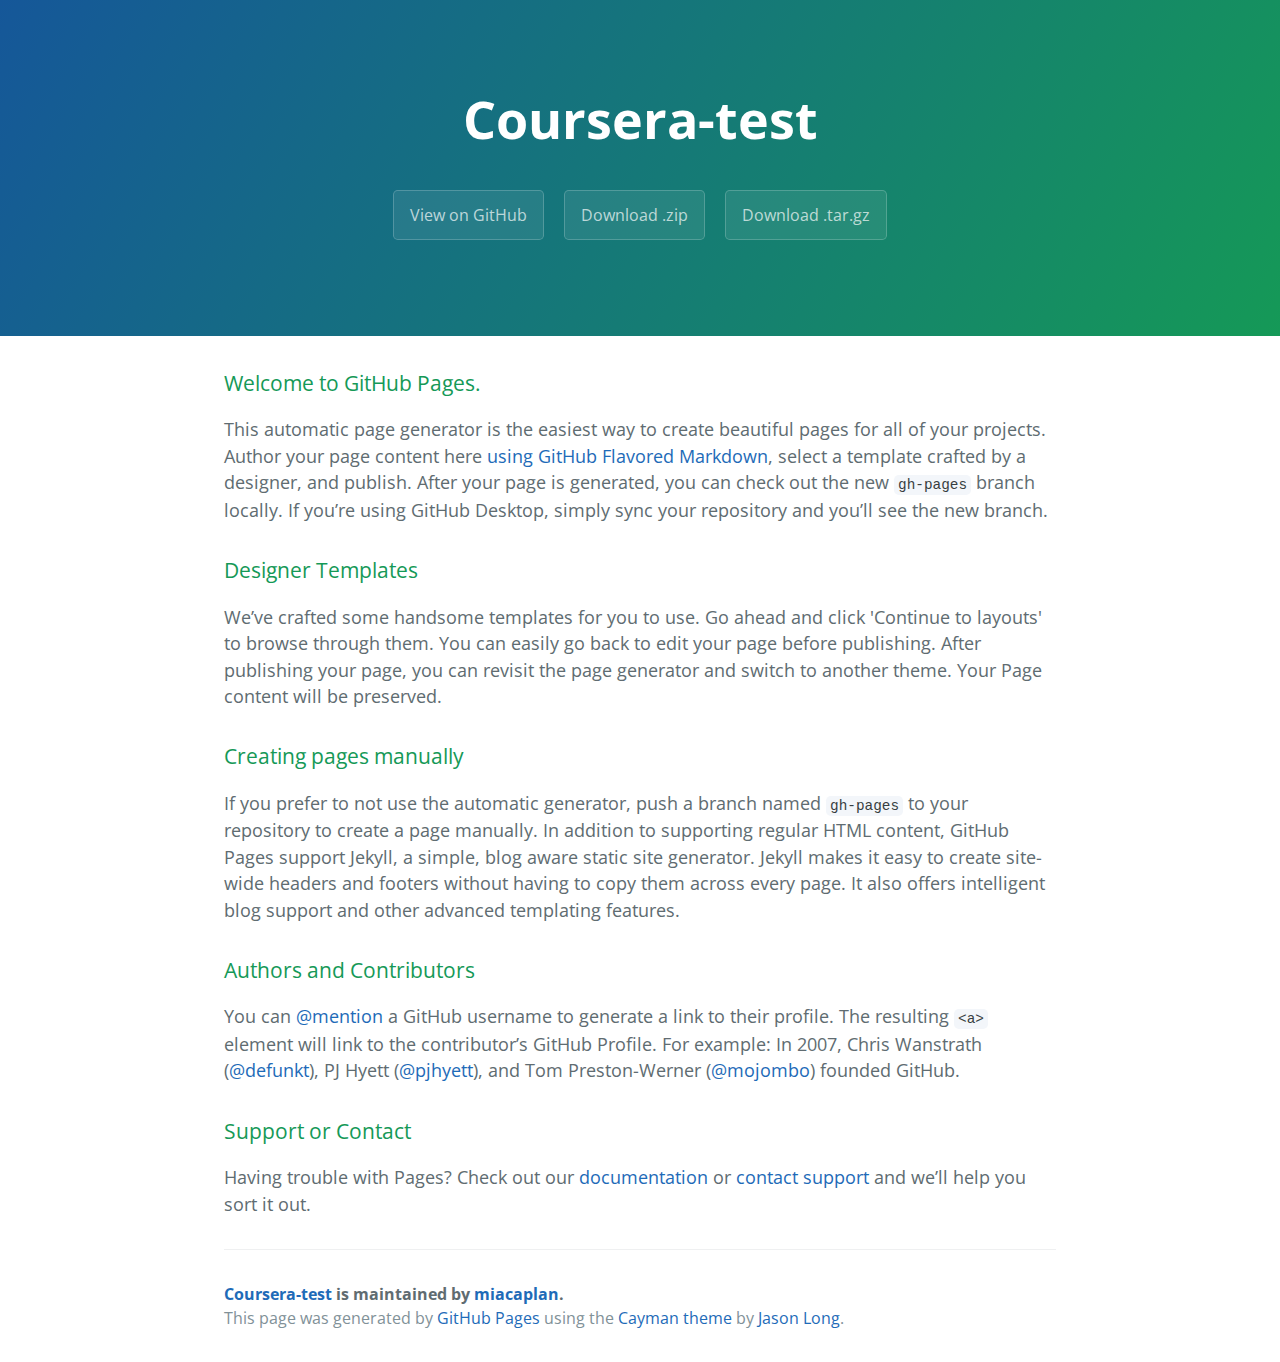
<file: index.html>
<!DOCTYPE html>
<html lang="en-us">
  <head>
    <meta charset="UTF-8">
    <title>Coursera-test by miacaplan</title>
    <meta name="viewport" content="width=device-width, initial-scale=1">
    <link rel="stylesheet" type="text/css" href="stylesheets/normalize.css" media="screen">
    <link href='https://fonts.googleapis.com/css?family=Open+Sans:400,700' rel='stylesheet' type='text/css'>
    <link rel="stylesheet" type="text/css" href="stylesheets/stylesheet.css" media="screen">
    <link rel="stylesheet" type="text/css" href="stylesheets/github-light.css" media="screen">
  </head>
  <body>
    <section class="page-header">
      <h1 class="project-name">Coursera-test</h1>
      <h2 class="project-tagline"></h2>
      <a href="https://github.com/miacaplan/coursera-test" class="btn">View on GitHub</a>
      <a href="https://github.com/miacaplan/coursera-test/zipball/master" class="btn">Download .zip</a>
      <a href="https://github.com/miacaplan/coursera-test/tarball/master" class="btn">Download .tar.gz</a>
    </section>

    <section class="main-content">
      <h3>
<a id="welcome-to-github-pages" class="anchor" href="#welcome-to-github-pages" aria-hidden="true"><span aria-hidden="true" class="octicon octicon-link"></span></a>Welcome to GitHub Pages.</h3>

<p>This automatic page generator is the easiest way to create beautiful pages for all of your projects. Author your page content here <a href="https://guides.github.com/features/mastering-markdown/">using GitHub Flavored Markdown</a>, select a template crafted by a designer, and publish. After your page is generated, you can check out the new <code>gh-pages</code> branch locally. If you’re using GitHub Desktop, simply sync your repository and you’ll see the new branch.</p>

<h3>
<a id="designer-templates" class="anchor" href="#designer-templates" aria-hidden="true"><span aria-hidden="true" class="octicon octicon-link"></span></a>Designer Templates</h3>

<p>We’ve crafted some handsome templates for you to use. Go ahead and click 'Continue to layouts' to browse through them. You can easily go back to edit your page before publishing. After publishing your page, you can revisit the page generator and switch to another theme. Your Page content will be preserved.</p>

<h3>
<a id="creating-pages-manually" class="anchor" href="#creating-pages-manually" aria-hidden="true"><span aria-hidden="true" class="octicon octicon-link"></span></a>Creating pages manually</h3>

<p>If you prefer to not use the automatic generator, push a branch named <code>gh-pages</code> to your repository to create a page manually. In addition to supporting regular HTML content, GitHub Pages support Jekyll, a simple, blog aware static site generator. Jekyll makes it easy to create site-wide headers and footers without having to copy them across every page. It also offers intelligent blog support and other advanced templating features.</p>

<h3>
<a id="authors-and-contributors" class="anchor" href="#authors-and-contributors" aria-hidden="true"><span aria-hidden="true" class="octicon octicon-link"></span></a>Authors and Contributors</h3>

<p>You can <a href="https://help.github.com/articles/basic-writing-and-formatting-syntax/#mentioning-users-and-teams" class="user-mention">@mention</a> a GitHub username to generate a link to their profile. The resulting <code>&lt;a&gt;</code> element will link to the contributor’s GitHub Profile. For example: In 2007, Chris Wanstrath (<a href="https://github.com/defunkt" class="user-mention">@defunkt</a>), PJ Hyett (<a href="https://github.com/pjhyett" class="user-mention">@pjhyett</a>), and Tom Preston-Werner (<a href="https://github.com/mojombo" class="user-mention">@mojombo</a>) founded GitHub.</p>

<h3>
<a id="support-or-contact" class="anchor" href="#support-or-contact" aria-hidden="true"><span aria-hidden="true" class="octicon octicon-link"></span></a>Support or Contact</h3>

<p>Having trouble with Pages? Check out our <a href="https://help.github.com/pages">documentation</a> or <a href="https://github.com/contact">contact support</a> and we’ll help you sort it out.</p>

      <footer class="site-footer">
        <span class="site-footer-owner"><a href="https://github.com/miacaplan/coursera-test">Coursera-test</a> is maintained by <a href="https://github.com/miacaplan">miacaplan</a>.</span>

        <span class="site-footer-credits">This page was generated by <a href="https://pages.github.com">GitHub Pages</a> using the <a href="https://github.com/jasonlong/cayman-theme">Cayman theme</a> by <a href="https://twitter.com/jasonlong">Jason Long</a>.</span>
      </footer>

    </section>

  
  </body>
</html>
</file>
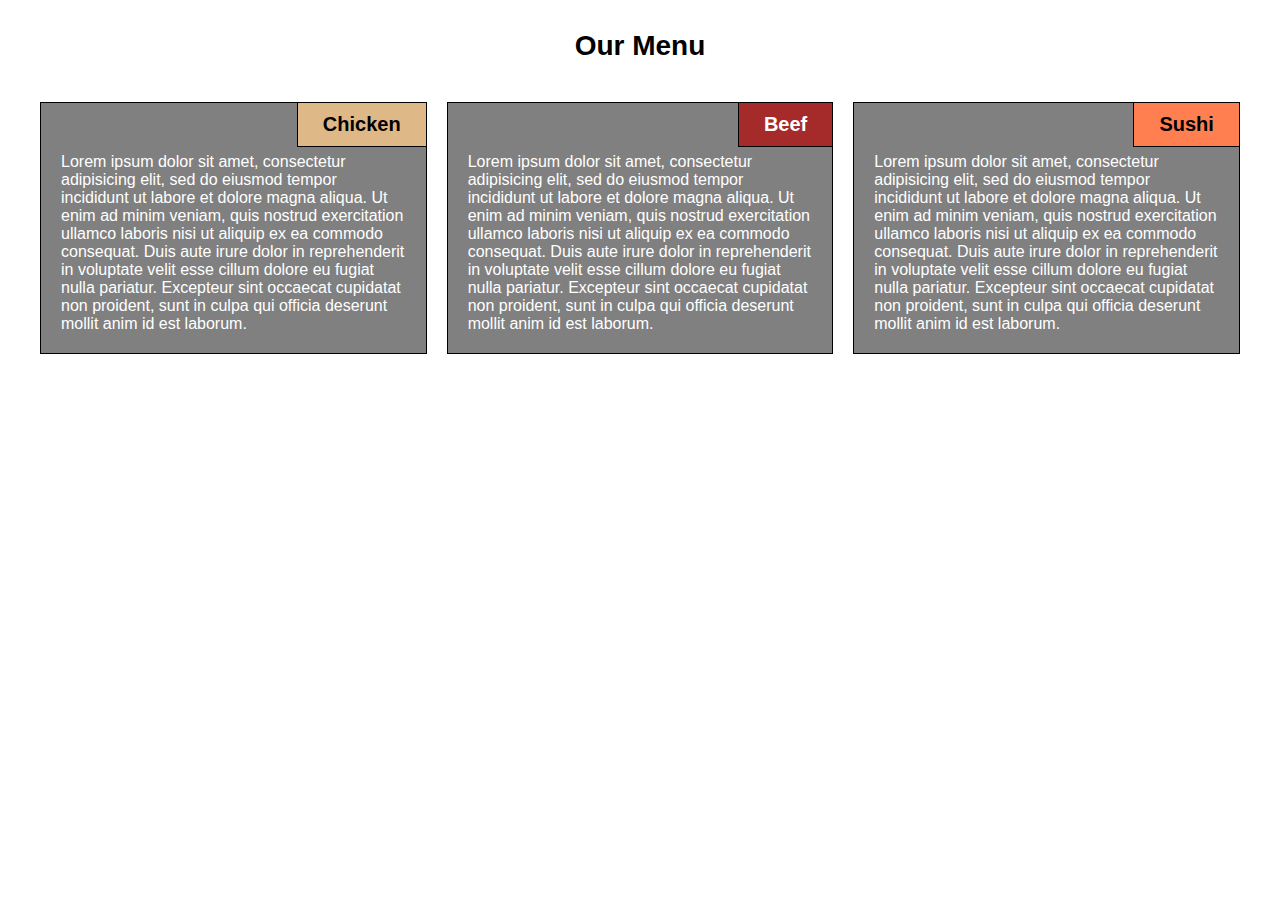
<file: module2/index.html>
<!DOCTYPE html>
<html>
<head>
    <meta charset="utf-8">
    <meta name="viewport" content="width=device-width, initial-scale=1">

    <link rel="stylesheet" type="text/css" href="css/styles.css">
	<title>Module 2 Assignment</title>
</head>
<body>
	<h1>Our Menu</h1>
<!-- the sections. section classes apply according to media query -->
<section class="col-lg-4 col-md-6">
	<div id="chicken" class="content">
		<h2>Chicken</h2>
		Lorem ipsum dolor sit amet, consectetur adipisicing elit, sed do eiusmod
		tempor incididunt ut labore et dolore magna aliqua. Ut enim ad minim veniam,
		quis nostrud exercitation ullamco laboris nisi ut aliquip ex ea commodo
		consequat. Duis aute irure dolor in reprehenderit in voluptate velit esse
		cillum dolore eu fugiat nulla pariatur. Excepteur sint occaecat cupidatat non
		proident, sunt in culpa qui officia deserunt mollit anim id est laborum.
	</div>
</section>
<section class="col-lg-4 col-md-6">
	<div id="beef" class="content">
		<h2>Beef</h2>
		Lorem ipsum dolor sit amet, consectetur adipisicing elit, sed do eiusmod
		tempor incididunt ut labore et dolore magna aliqua. Ut enim ad minim veniam,
		quis nostrud exercitation ullamco laboris nisi ut aliquip ex ea commodo
		consequat. Duis aute irure dolor in reprehenderit in voluptate velit esse
		cillum dolore eu fugiat nulla pariatur. Excepteur sint occaecat cupidatat non
		proident, sunt in culpa qui officia deserunt mollit anim id est laborum.
	</div>
</section>
<section class="col-lg-4">
	<div id="sushi" class="content">
		<h2>Sushi</h2>
		Lorem ipsum dolor sit amet, consectetur adipisicing elit, sed do eiusmod
		tempor incididunt ut labore et dolore magna aliqua. Ut enim ad minim veniam,
		quis nostrud exercitation ullamco laboris nisi ut aliquip ex ea commodo
		consequat. Duis aute irure dolor in reprehenderit in voluptate velit esse
		cillum dolore eu fugiat nulla pariatur. Excepteur sint occaecat cupidatat non
		proident, sunt in culpa qui officia deserunt mollit anim id est laborum.
	</div>
</section>
</body>
</html>
</file>
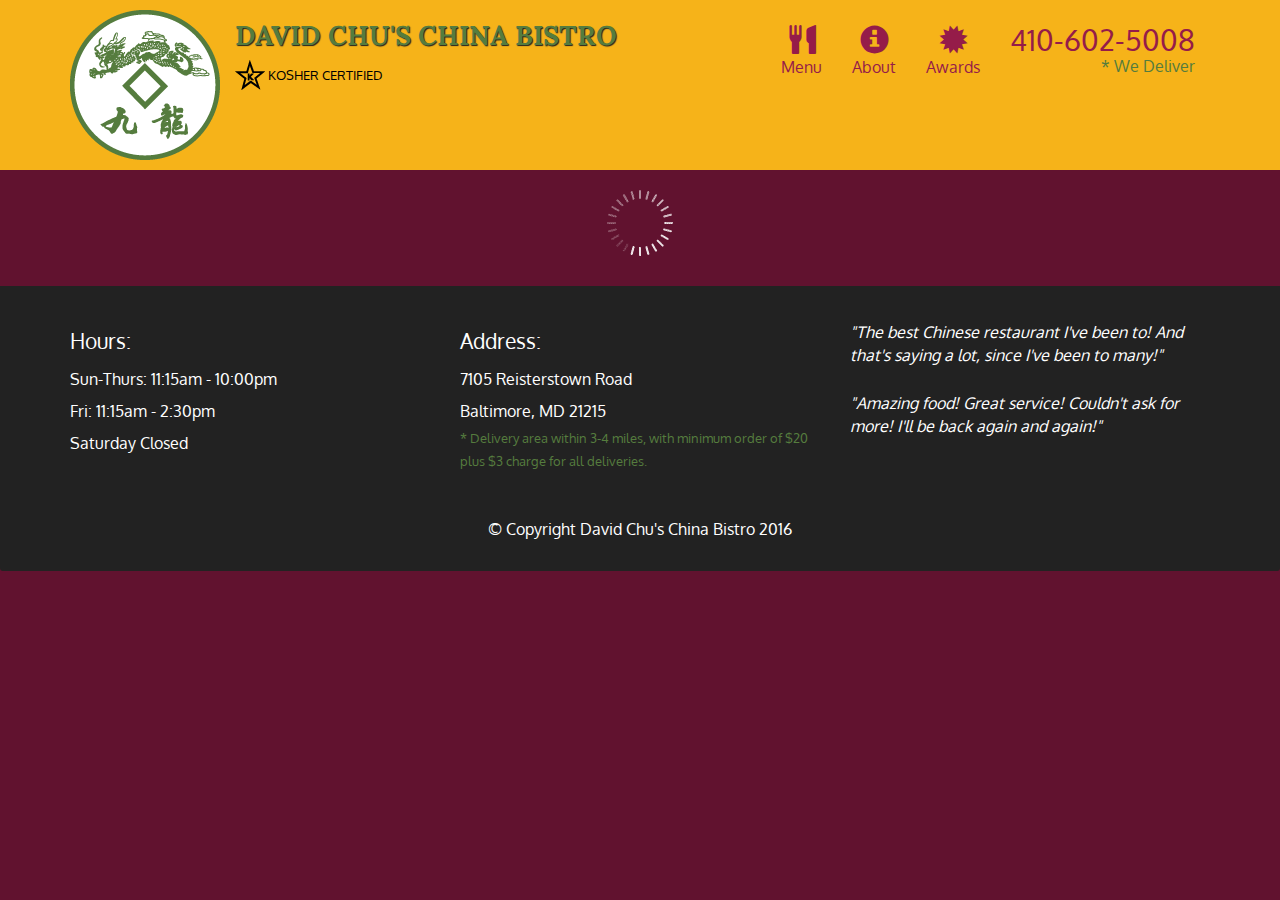
<file: module4/index.html>
<!doctype html>
<html lang="en">
  <head>
    <meta charset="utf-8">
    <meta http-equiv="X-UA-Compatible" content="IE=edge">
    <meta name="viewport" content="width=device-width, initial-scale=1">
    <title>David Chu's China Bistro</title>
    <link rel="stylesheet" href="css/bootstrap.min.css">
    <link rel="stylesheet" href="css/styles.css">
    <link href='https://fonts.googleapis.com/css?family=Oxygen:400,300,700' rel='stylesheet' type='text/css'>
    <link href='https://fonts.googleapis.com/css?family=Lora' rel='stylesheet' type='text/css'>
  </head>
<body>
  <header>
    <nav id="header-nav" class="navbar navbar-default">
      <div class="container">
        <div class="navbar-header">
          <a href="index.html" class="pull-left visible-md visible-lg">
            <div id="logo-img" alt="Logo image"></div>
          </a>

          <div class="navbar-brand">
            <a href="index.html"><h1>David Chu's China Bistro</h1></a>
            <p>
              <img src="images/star-k-logo.png" alt="Kosher certification">
              <span>Kosher Certified</span>
            </p>
          </div>

          <button id="navbarToggle" type="button" class="navbar-toggle collapsed" data-toggle="collapse" data-target="#collapsable-nav" aria-expanded="false">
            <span class="sr-only">Toggle navigation</span>
            <span class="icon-bar"></span>
            <span class="icon-bar"></span>
            <span class="icon-bar"></span>
          </button>
        </div>
        
        <div id="collapsable-nav" class="collapse navbar-collapse">
           <ul id="nav-list" class="nav navbar-nav navbar-right">
            <li id="navHomeButton" class="visible-xs active">
              <a href="index.html">
                <span class="glyphicon glyphicon-home"></span> Home</a>
            </li>
            <li id="navMenuButton">
              <a href="#" onclick="$dc.loadMenuCategories();">
                <span class="glyphicon glyphicon-cutlery"></span><br class="hidden-xs"> Menu</a>
            </li>
            <li>
              <a href="#">
                <span class="glyphicon glyphicon-info-sign"></span><br class="hidden-xs"> About</a>
            </li>
            <li>
              <a href="#">
                <span class="glyphicon glyphicon-certificate"></span><br class="hidden-xs"> Awards</a>
            </li>
            <li id="phone" class="hidden-xs">
              <a href="tel:410-602-5008">
                <span>410-602-5008</span></a><div>* We Deliver</div>
            </li>
          </ul><!-- #nav-list -->
        </div><!-- .collapse .navbar-collapse -->
      </div><!-- .container -->
    </nav><!-- #header-nav -->
  </header>

  <div id="call-btn" class="visible-xs">
    <a class="btn" href="tel:410-602-5008">
    <span class="glyphicon glyphicon-earphone"></span>
    410-602-5008
    </a>
  </div>
  <div id="xs-deliver" class="text-center visible-xs">* We Deliver</div>

  <div id="main-content" class="container"></div>

  <footer class="panel-footer">
    <div class="container">
      <div class="row">
        <section id="hours" class="col-sm-4">
          <span>Hours:</span><br>
          Sun-Thurs: 11:15am - 10:00pm<br>
          Fri: 11:15am - 2:30pm<br>
          Saturday Closed
          <hr class="visible-xs">
        </section>
        <section id="address" class="col-sm-4">
          <span>Address:</span><br>
          7105 Reisterstown Road<br>
          Baltimore, MD 21215
          <p>* Delivery area within 3-4 miles, with minimum order of $20 plus $3 charge for all deliveries.</p>
          <hr class="visible-xs">
        </section>
        <section id="testimonials" class="col-sm-4">
          <p>"The best Chinese restaurant I've been to! And that's saying a lot, since I've been to many!"</p>
          <p>"Amazing food! Great service! Couldn't ask for more! I'll be back again and again!"</p>
        </section>
      </div>
      <div class="text-center">&copy; Copyright David Chu's China Bistro 2016</div>
    </div>
  </footer>

  <!-- jQuery (Bootstrap JS plugins depend on it) -->
  <script src="js/jquery-2.1.4.min.js"></script>
  <script src="js/bootstrap.min.js"></script>
  <script src="js/ajax-utils.js"></script>
  <script src="js/script.js"></script>
</body>
</html>
</file>
<file: stylesheets/stylesheet.css>
* {
  box-sizing: border-box; }

body {
  padding: 0;
  margin: 0;
  font-family: "Open Sans", "Helvetica Neue", Helvetica, Arial, sans-serif;
  font-size: 16px;
  line-height: 1.5;
  color: #606c71; }

a {
  color: #1e6bb8;
  text-decoration: none; }
  a:hover {
    text-decoration: underline; }

.btn {
  display: inline-block;
  margin-bottom: 1rem;
  color: rgba(255, 255, 255, 0.7);
  background-color: rgba(255, 255, 255, 0.08);
  border-color: rgba(255, 255, 255, 0.2);
  border-style: solid;
  border-width: 1px;
  border-radius: 0.3rem;
  transition: color 0.2s, background-color 0.2s, border-color 0.2s; }
  .btn + .btn {
    margin-left: 1rem; }

.btn:hover {
  color: rgba(255, 255, 255, 0.8);
  text-decoration: none;
  background-color: rgba(255, 255, 255, 0.2);
  border-color: rgba(255, 255, 255, 0.3); }

@media screen and (min-width: 64em) {
  .btn {
    padding: 0.75rem 1rem; } }

@media screen and (min-width: 42em) and (max-width: 64em) {
  .btn {
    padding: 0.6rem 0.9rem;
    font-size: 0.9rem; } }

@media screen and (max-width: 42em) {
  .btn {
    display: block;
    width: 100%;
    padding: 0.75rem;
    font-size: 0.9rem; }
    .btn + .btn {
      margin-top: 1rem;
      margin-left: 0; } }

.page-header {
  color: #fff;
  text-align: center;
  background-color: #159957;
  background-image: linear-gradient(120deg, #155799, #159957); }

@media screen and (min-width: 64em) {
  .page-header {
    padding: 5rem 6rem; } }

@media screen and (min-width: 42em) and (max-width: 64em) {
  .page-header {
    padding: 3rem 4rem; } }

@media screen and (max-width: 42em) {
  .page-header {
    padding: 2rem 1rem; } }

.project-name {
  margin-top: 0;
  margin-bottom: 0.1rem; }

@media screen and (min-width: 64em) {
  .project-name {
    font-size: 3.25rem; } }

@media screen and (min-width: 42em) and (max-width: 64em) {
  .project-name {
    font-size: 2.25rem; } }

@media screen and (max-width: 42em) {
  .project-name {
    font-size: 1.75rem; } }

.project-tagline {
  margin-bottom: 2rem;
  font-weight: normal;
  opacity: 0.7; }

@media screen and (min-width: 64em) {
  .project-tagline {
    font-size: 1.25rem; } }

@media screen and (min-width: 42em) and (max-width: 64em) {
  .project-tagline {
    font-size: 1.15rem; } }

@media screen and (max-width: 42em) {
  .project-tagline {
    font-size: 1rem; } }

.main-content :first-child {
  margin-top: 0; }
.main-content img {
  max-width: 100%; }
.main-content h1, .main-content h2, .main-content h3, .main-content h4, .main-content h5, .main-content h6 {
  margin-top: 2rem;
  margin-bottom: 1rem;
  font-weight: normal;
  color: #159957; }
.main-content p {
  margin-bottom: 1em; }
.main-content code {
  padding: 2px 4px;
  font-family: Consolas, "Liberation Mono", Menlo, Courier, monospace;
  font-size: 0.9rem;
  color: #383e41;
  background-color: #f3f6fa;
  border-radius: 0.3rem; }
.main-content pre {
  padding: 0.8rem;
  margin-top: 0;
  margin-bottom: 1rem;
  font: 1rem Consolas, "Liberation Mono", Menlo, Courier, monospace;
  color: #567482;
  word-wrap: normal;
  background-color: #f3f6fa;
  border: solid 1px #dce6f0;
  border-radius: 0.3rem; }
  .main-content pre > code {
    padding: 0;
    margin: 0;
    font-size: 0.9rem;
    color: #567482;
    word-break: normal;
    white-space: pre;
    background: transparent;
    border: 0; }
.main-content .highlight {
  margin-bottom: 1rem; }
  .main-content .highlight pre {
    margin-bottom: 0;
    word-break: normal; }
.main-content .highlight pre, .main-content pre {
  padding: 0.8rem;
  overflow: auto;
  font-size: 0.9rem;
  line-height: 1.45;
  border-radius: 0.3rem; }
.main-content pre code, .main-content pre tt {
  display: inline;
  max-width: initial;
  padding: 0;
  margin: 0;
  overflow: initial;
  line-height: inherit;
  word-wrap: normal;
  background-color: transparent;
  border: 0; }
  .main-content pre code:before, .main-content pre code:after, .main-content pre tt:before, .main-content pre tt:after {
    content: normal; }
.main-content ul, .main-content ol {
  margin-top: 0; }
.main-content blockquote {
  padding: 0 1rem;
  margin-left: 0;
  color: #819198;
  border-left: 0.3rem solid #dce6f0; }
  .main-content blockquote > :first-child {
    margin-top: 0; }
  .main-content blockquote > :last-child {
    margin-bottom: 0; }
.main-content table {
  display: block;
  width: 100%;
  overflow: auto;
  word-break: normal;
  word-break: keep-all; }
  .main-content table th {
    font-weight: bold; }
  .main-content table th, .main-content table td {
    padding: 0.5rem 1rem;
    border: 1px solid #e9ebec; }
.main-content dl {
  padding: 0; }
  .main-content dl dt {
    padding: 0;
    margin-top: 1rem;
    font-size: 1rem;
    font-weight: bold; }
  .main-content dl dd {
    padding: 0;
    margin-bottom: 1rem; }
.main-content hr {
  height: 2px;
  padding: 0;
  margin: 1rem 0;
  background-color: #eff0f1;
  border: 0; }

@media screen and (min-width: 64em) {
  .main-content {
    max-width: 64rem;
    padding: 2rem 6rem;
    margin: 0 auto;
    font-size: 1.1rem; } }

@media screen and (min-width: 42em) and (max-width: 64em) {
  .main-content {
    padding: 2rem 4rem;
    font-size: 1.1rem; } }

@media screen and (max-width: 42em) {
  .main-content {
    padding: 2rem 1rem;
    font-size: 1rem; } }

.site-footer {
  padding-top: 2rem;
  margin-top: 2rem;
  border-top: solid 1px #eff0f1; }

.site-footer-owner {
  display: block;
  font-weight: bold; }

.site-footer-credits {
  color: #819198; }

@media screen and (min-width: 64em) {
  .site-footer {
    font-size: 1rem; } }

@media screen and (min-width: 42em) and (max-width: 64em) {
  .site-footer {
    font-size: 1rem; } }

@media screen and (max-width: 42em) {
  .site-footer {
    font-size: 0.9rem; } }
</file>
<file: stylesheets/github-light.css>
/*
   Copyright 2014 GitHub Inc.

   Licensed under the Apache License, Version 2.0 (the "License");
   you may not use this file except in compliance with the License.
   You may obtain a copy of the License at

       http://www.apache.org/licenses/LICENSE-2.0

   Unless required by applicable law or agreed to in writing, software
   distributed under the License is distributed on an "AS IS" BASIS,
   WITHOUT WARRANTIES OR CONDITIONS OF ANY KIND, either express or implied.
   See the License for the specific language governing permissions and
   limitations under the License.

*/

.pl-c /* comment */ {
  color: #969896;
}

.pl-c1      /* constant, markup.raw, meta.diff.header, meta.module-reference, meta.property-name, support, support.constant, support.variable, variable.other.constant */,
.pl-s .pl-v /* string variable */ {
  color: #0086b3;
}

.pl-e  /* entity */,
.pl-en /* entity.name */ {
  color: #795da3;
}

.pl-s .pl-s1 /* string source */,
.pl-smi      /* storage.modifier.import, storage.modifier.package, storage.type.java, variable.other, variable.parameter.function */ {
  color: #333;
}

.pl-ent /* entity.name.tag */ {
  color: #63a35c;
}

.pl-k /* keyword, storage, storage.type */ {
  color: #a71d5d;
}

.pl-pds              /* punctuation.definition.string, string.regexp.character-class */,
.pl-s                /* string */,
.pl-s .pl-pse .pl-s1 /* string punctuation.section.embedded source */,
.pl-sr               /* string.regexp */,
.pl-sr .pl-cce       /* string.regexp constant.character.escape */,
.pl-sr .pl-sra       /* string.regexp string.regexp.arbitrary-repitition */,
.pl-sr .pl-sre       /* string.regexp source.ruby.embedded */ {
  color: #183691;
}

.pl-v /* variable */ {
  color: #ed6a43;
}

.pl-id /* invalid.deprecated */ {
  color: #b52a1d;
}

.pl-ii /* invalid.illegal */ {
  background-color: #b52a1d;
  color: #f8f8f8;
}

.pl-sr .pl-cce /* string.regexp constant.character.escape */ {
  color: #63a35c;
  font-weight: bold;
}

.pl-ml /* markup.list */ {
  color: #693a17;
}

.pl-mh        /* markup.heading */,
.pl-mh .pl-en /* markup.heading entity.name */,
.pl-ms        /* meta.separator */ {
  color: #1d3e81;
  font-weight: bold;
}

.pl-mq /* markup.quote */ {
  color: #008080;
}

.pl-mi /* markup.italic */ {
  color: #333;
  font-style: italic;
}

.pl-mb /* markup.bold */ {
  color: #333;
  font-weight: bold;
}

.pl-md /* markup.deleted, meta.diff.header.from-file */ {
  background-color: #ffecec;
  color: #bd2c00;
}

.pl-mi1 /* markup.inserted, meta.diff.header.to-file */ {
  background-color: #eaffea;
  color: #55a532;
}

.pl-mdr /* meta.diff.range */ {
  color: #795da3;
  font-weight: bold;
}

.pl-mo /* meta.output */ {
  color: #1d3e81;
}
</file>
<file: module2/css/styles.css>
/********** Base styles **********/
* {
  box-sizing: border-box;
  margin: 0px;
}

h1 {
  margin-bottom: 30px;
  text-align: center;
  font-size: 1.75em;
}

body
{
  font-family: Helvetica, "sans-seriff";
  margin: 30px;

}

/* sections will act as containers for the content to allow spacing between the columns */
section {
  float: left;
  padding: 10px 10px 10px 10px
}


/* section div will hold the content. relative pos - to act as an ancor for the header position */
section > div
{
  position: relative;
  padding: 50px 20px 20px 20px;
  border: 1px solid black;
  background-color: gray;
  color: white;
}

/* section header */
section h2 {
  position: absolute;
  top: 0px;
  right: 0px;
  border-left: 1px solid black;
  border-bottom: 1px solid black;
  text-align: center;
  padding: 10px 25px 10px 25px;
  font-size: 1.25em;
}

/* styling specific to each section header */
#chicken h2
{
  background-color: #DEB887;
  color: black;
}

#beef h2
{
  background-color: #A52A2A;
  color: white;
}

#sushi h2
{
  background-color: #FF7F50;
  color: black;
}


/********** Large devices only **********/
@media (min-width: 992px) {
  .col-lg-1, .col-lg-2, .col-lg-3, .col-lg-4, .col-lg-5, .col-lg-6, .col-lg-7, .col-lg-8, .col-lg-9, .col-lg-10, .col-lg-11, .col-lg-12 {
  }
  .col-lg-1 {
    width: 8.33%;
  }
  .col-lg-2 {
    width: 16.66%;
  }
  .col-lg-3 {
    width: 25%;
  }
  .col-lg-4 {
    width: 33.33%;
  }
  .col-lg-5 {
    width: 41.66%;
  }
  .col-lg-6 {
    width: 50%;
  }
  .col-lg-7 {
    width: 58.33%;
  }
  .col-lg-8 {
    width: 66.66%;
  }
  .col-lg-9 {
    width: 74.99%;
  }
  .col-lg-10 {
    width: 83.33%;
  }
  .col-lg-11 {
    width: 91.66%;
  }
  .col-lg-12 {
    width: 100%;
  }
}

/********** Medium devices only **********/
@media (min-width: 768px) and (max-width: 991px) {
  .col-md-1, .col-md-2, .col-md-3, .col-md-4, .col-md-5, .col-md-6, .col-md-7, .col-md-8, .col-md-9, .col-md-10, .col-md-11, .col-md-12 {
  }
  .col-md-1 {
    width: 8.33%;
  }
  .col-md-2 {
    width: 16.66%;
  }
  .col-md-3 {
    width: 25%;
  }
  .col-md-4 {
    width: 33.33%;
  }
  .col-md-5 {
    width: 41.66%;
  }
  .col-md-6 {
    width: 50%;
  }
  .col-md-7 {
    width: 58.33%;
  }
  .col-md-8 {
    width: 66.66%;
  }
  .col-md-9 {
    width: 74.99%;
  }
  .col-md-10 {
    width: 83.33%;
  }
  .col-md-11 {
    width: 91.66%;
  }
  .col-md-12 {
    width: 100%;
  }
}
</file>
<file: module4/css/styles.css>
body {
  font-size: 16px;
  color: #fff;
  background-color: #61122f;
  font-family: 'Oxygen', sans-serif;
}

/** HEADER **/
#header-nav {
  background-color: #f6b319;
  border-radius: 0;
  border: 0;
}

#logo-img {
  background: url('../images/restaurant-logo_large.png') no-repeat;
  width: 150px;
  height: 150px;
  margin: 10px 15px 10px 0;
}

.navbar-brand {
  padding-top: 25px;
}
.navbar-brand h1 { /* Restaurant name */
  font-family: 'Lora', serif;
  color: #557c3e;
  font-size: 1.5em;
  text-transform: uppercase;
  font-weight: bold;
  text-shadow: 1px 1px 1px #222;
  margin-top: 0;
  margin-bottom: 0;
  line-height: .75;
}
.navbar-brand a:hover, .navbar-brand a:focus {
  text-decoration: none;
}
.navbar-brand p { /* Kosher cert */
  color: #000;
  text-transform: uppercase;
  font-size: .7em;
  margin-top: 15px;
}
.navbar-brand p span { /* Star-K */
  vertical-align: middle;
}

#nav-list {
  margin-top: 10px;
}
#nav-list a {
  color: #951C49;
  text-align: center;
}
#nav-list a:hover {
  background: #E7E7E7;
}
#nav-list a span {
  font-size: 1.8em;
}

#phone {
  margin-top: 5px;
}
#phone a { /* Phone number */
  text-align: right;
  padding-bottom: 0;
}
#phone div { /* We Deliver */
  color: #557c3e;
  text-align: right;
  padding-right: 15px;
}

.navbar-header button.navbar-toggle, .navbar-header .icon-bar {
  border: 1px solid #61122f;
}
.navbar-header button.navbar-toggle {
  clear: both;
  margin-top: -30px;
}
/* END HEADER */

/* FOOTER */
.panel-footer {
  margin-top: 30px;
  padding-top: 35px;
  padding-bottom: 30px;
  background-color: #222;
  border-top: 0;
}
.panel-footer div.row {
  margin-bottom: 35px;
}
#hours, #address {
  line-height: 2;
}
#hours > span, #address > span {
  font-size: 1.3em;
}
#address p {
  color: #557c3e;
  font-size: .8em;
  line-height: 1.8;
}
#testimonials {
  font-style: italic;
}
#testimonials p:nth-child(2) {
  margin-top: 25px;
}
/* END FOOTER */



/* HOME PAGE */
.container .jumbotron {
  box-shadow: 0 0 50px #3F0C1F;
  border: 2px solid #3F0C1F;
}

#menu-tile, #specials-tile, #map-tile {
  height: 250px;
  width: 100%;
  margin-bottom: 15px;
  position: relative;
  border: 2px solid #3F0C1F;
  overflow: hidden;
}
#menu-tile:hover, #specials-tile:hover, #map-tile:hover {
  box-shadow: 0 1px 5px 1px #cccccc;
}
#menu-tile {
  background: url('../images/menu-tile.jpg') no-repeat;
  background-position: center;
}
#specials-tile {
  background: url('../images/specials-tile.jpg') no-repeat;
  background-position: center;
}
#menu-tile span, #specials-tile span, #map-tile span {
  position: absolute;
  bottom: 0;
  right: 0;
  width: 100%;
  text-align: center;
  font-size: 1.6em;
  text-transform: uppercase;
  background-color: #000;
  color: #fff;
  opacity: .8;
}
/* END HOME PAGE */

/* MENU CATEGORIES PAGE */
.category-tile { 
  position: relative;
  border: 2px solid #3F0C1F;
  overflow: hidden;
  width: 200px;
  height: 200px;
  margin: 0 auto 15px;
}
.category-tile span {
  position: absolute;
  bottom: 0;
  right: 0;
  width: 100%;
  text-align: center;
  font-size: 1.2em;
  text-transform: uppercase;
  background-color: #000;
  color: #fff;
  opacity: .8;
}
.category-tile:hover {
  box-shadow: 0 1px 5px 1px #cccccc;
}

#menu-categories-title + div {
  margin-bottom: 50px;
}
/* END MENU CATEGORIES PAGE */

/* SINGLE CATEGORY PAGE */
.menu-item-tile {
  margin-bottom: 25px;
}
.menu-item-tile hr {
  width: 80%;
}
.menu-item-tile .menu-item-price {
  font-size: 1.1em;
  text-align: right;
  margin-top: -15px;
  margin-right: -15px;
}
.menu-item-tile .menu-item-price span {
  font-size: .6em;
}
.menu-item-photo {
  position: relative;
  border: 2px solid #3F0C1F; 
  overflow: hidden;
  padding: 0;
  margin-right: -15px;
  margin-left: auto;
  margin-bottom: 20px;
  max-width: 250px;
}
.menu-item-photo div {
  position: absolute;
  bottom: 0;
  right: 0;
  width: 80px;
  background-color: #557c3e;
  text-align: center;
}
.menu-item-description {
  padding-right: 30px;
}
h3.menu-item-title {
  margin: 0 0 10px;
}
.menu-item-details {
  font-size: .9em;
  font-style: italic;
}
/* END SINGLE CATEGORY PAGE */


/********** Large devices only **********/
@media (min-width: 1200px) {
  .container .jumbotron {
    background: url('../images/jumbotron_1200.jpg') no-repeat;
    height: 675px;
  }
}

/********** Medium devices only **********/
@media (min-width: 992px) and (max-width: 1199px) {
  /* Header */
  #logo-img {
    background: url('../images/restaurant-logo_medium.png') no-repeat;
    width: 100px;
    height: 100px;
    margin: 5px 5px 5px 0;
  }
  /* End Header */

  /* Home Page */
  .container .jumbotron {
    background: url('../images/jumbotron_992.jpg') no-repeat;
    height: 558px;
  }
  /* End Home Page */
}

/********** Small devices only **********/
@media (min-width: 768px) and (max-width: 991px) {
  /* Home Page */
  .container .jumbotron {
    background: url('../images/jumbotron_768.jpg') no-repeat;
    height: 432px;
  }
  /* End Home Page */
}

/********** Extra small devices only **********/
@media (max-width: 767px) {
  /* Header */
  .navbar-brand {
    padding-top: 10px;
    height: 80px;
  }
  .navbar-brand h1 { /* Restaurant name */
    padding-top: 10px;
    font-size: 5vw; /* 1vw = 1% of viewport width */
  }
  .navbar-brand p { /* Kosher cert */
    font-size: .6em;
    margin-top: 12px;
  }
  .navbar-brand p img { /* Star-K */
    height: 20px;
  }

  #collapsable-nav a { /* Collapsed nav menu text */
    font-size: 1.2em;
  }
  #collapsable-nav a span { /* Collapsed nav menu glyph */
    font-size: 1em;
    margin-right: 5px;
  }

  #call-btn > a {
    font-size: 1.5em;
    display: block;
    margin: 0 20px;
    padding: 10px;
    border: 2px solid #fff;
    background-color: #f6b319;
    color: #951c49;
  }
  #xs-deliver {
    margin-top: 5px;
    font-size: .7em;
    letter-spacing: .1em;
    text-transform: uppercase;
  }
  /* End Header */

  /* Footer */
  .panel-footer section {
    margin-bottom: 30px;
    text-align: center;
  }
  .panel-footer section:nth-child(3) {
    margin-bottom: 0; /* margin already exists on the whole row */
  }
  .panel-footer section hr {
    width: 50%;
  }
  /* End Footer */

  /* Home Page */
  .container .jumbotron {
    margin-top: 30px;
    padding: 0;
  }
  #menu-tile, #specials-tile {
    width: 360px;
    margin: 0 auto 15px;
  }

  .menu-item-photo {
    margin-right: auto;
  }
  .menu-item-tile .menu-item-price {
    text-align: center;
  }
  .menu-item-description {
    text-align: center;;
  }
}


/********** Super extra small devices Only :-) (e.g., iPhone 4) **********/
@media (max-width: 479px) {
  /* Header */
  .navbar-brand h1 { /* Restaurant name */
    padding-top: 5px;
    font-size: 6vw;
  }
  /* End Header */
  
  /* Home page */
  #menu-tile, #specials-tile {
    width: 280px;
    margin: 0 auto 15px;
  }

  .col-xxs-12 {
    position: relative;
    min-height: 1px;
    padding-right: 15px;
    padding-left: 15px;
    float: left;
    width: 100%;
  }
}
</file>
